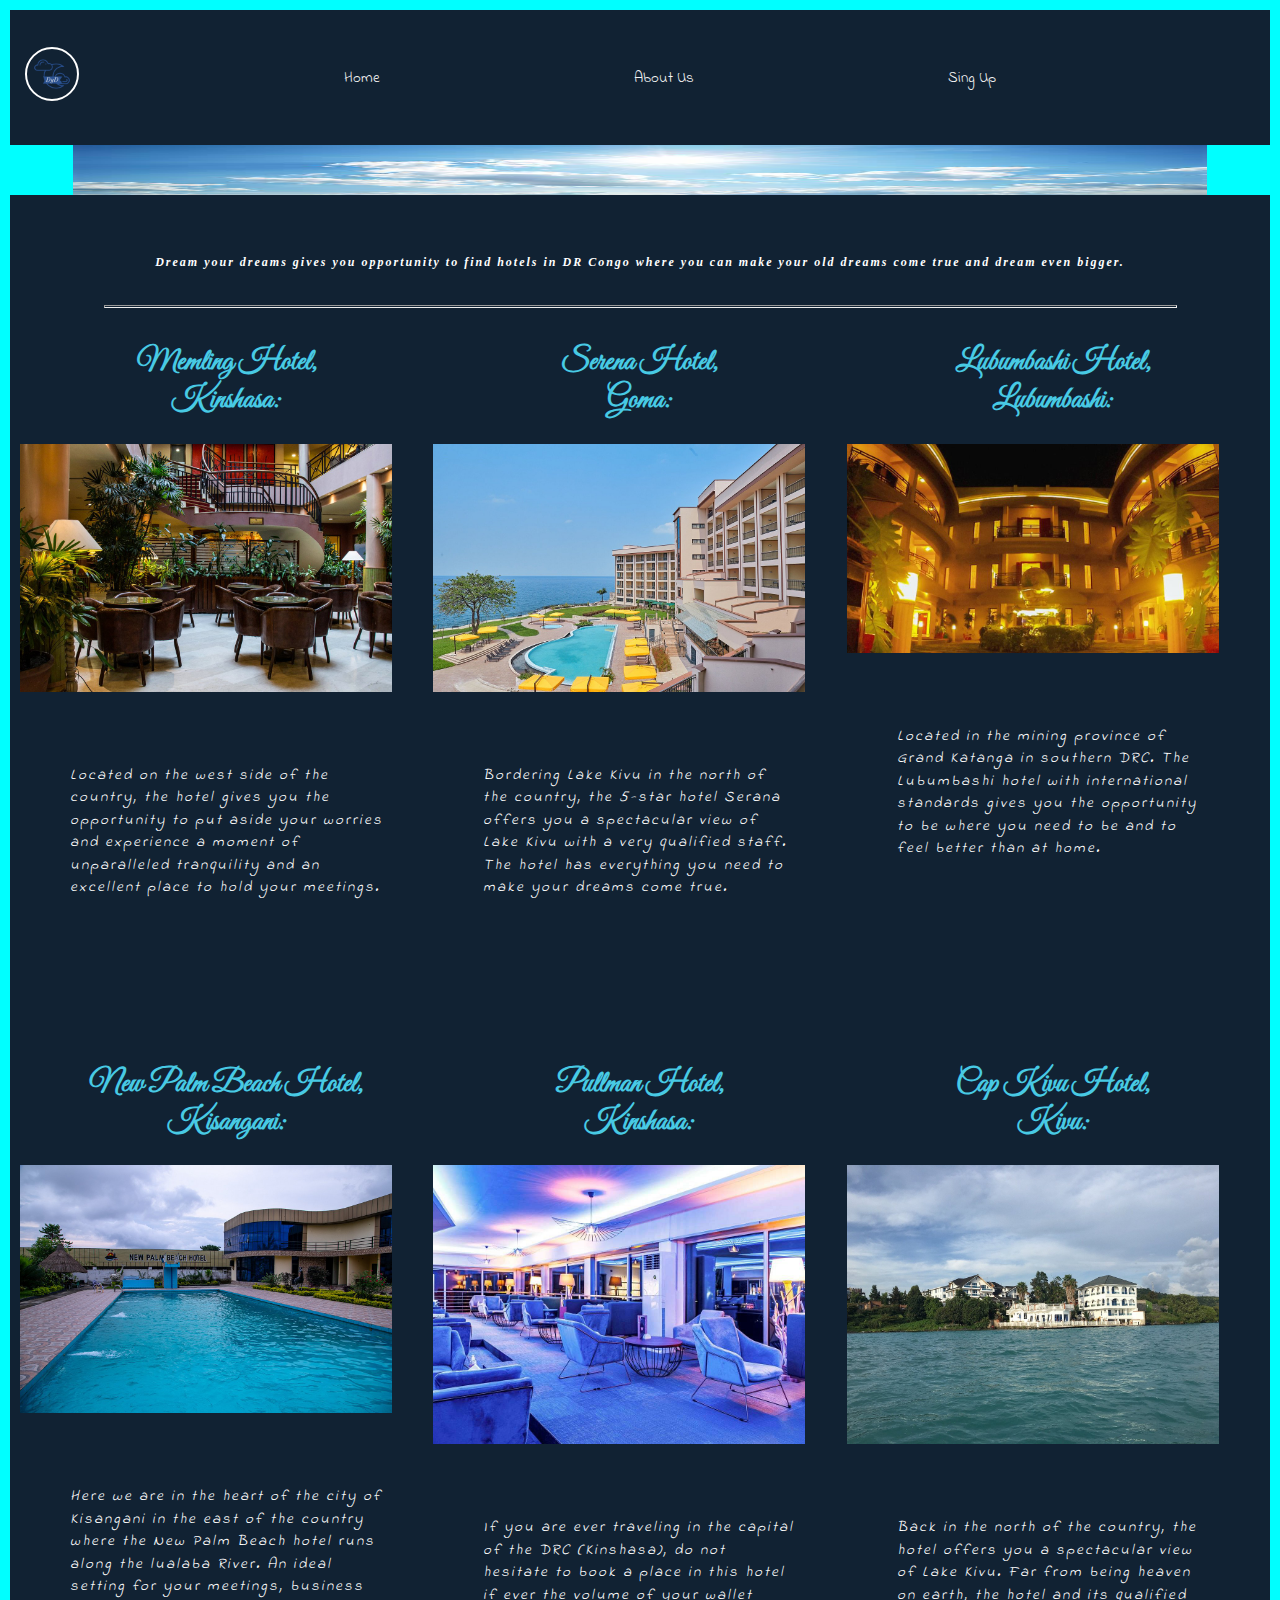
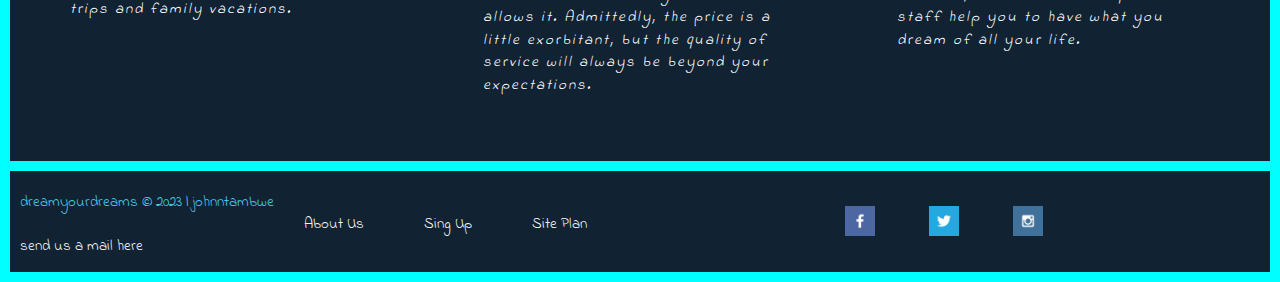
<file: dreams/index.html>
<!DOCTYPE html>
<html lang="en">
<head>
    <meta charset="UTF-8">
    <meta http-equiv="X-UA-Compatible" content="IE=edge">
    <meta name="viewport" content="width=device-width, initial-scale=1.0">
    <link rel="stylesheet" href="../dreams/styles/dyd_style.css">
    <link rel="stylesheet" href="../dreams/styles/dyd_style.css">
    <title>dreamyourdreams.com/home-page</title>
</head>
<body>
    <div class="contenair1">
        <header>
            <a id="logo_link" href="index.html">
                <img class="logo" src="../dreams/images/DyD-logos_transparent.png" alt="DyD Logo">
            </a>
            <nav>
                <a href="index.html">Home</a>
                <a href="aboutus.html">About Us</a>
                <a href="signup.html">Sing Up</a>
            </nav>
        </header>
        <div class="hero_baner">
            <img  id="hero_image" src="../dreams/images/sky.jfif" alt="hero_image">
        </div>

        <main>
            <h2 class="contenair2_p">
                Dream your dreams gives you opportunity to find hotels in 
                DR Congo where you can make your old dreams 
                come true and dream even bigger. 
            </h2>
            <hr class="line">
            <div class="contenair2">

                <div class="block1">

                    <h2 class="hotel_title">Memling Hotel, <br> Kinshasa:</h2>
                    <img src="../dreams/images/hotel-memling.jpg" alt="memeling_picture">
                    <p>
                        Located on the west side of the country, 
                        the hotel gives you the opportunity to put aside your 
                        worries and experience a moment of unparalleled 
                        tranquility and an excellent place to hold your meetings.
                    </p>

                </div>

                <div class="block2">

                    <h2 class="hotel_title">Serena Hotel, <br> Goma:</h2>
                    <img src="../dreams/images/home1.jpg" alt="serana_picture">
                    <p>
                        Bordering Lake Kivu in the north of the country, 
                        the 5-star hotel Serana offers you a spectacular view of Lake Kivu with a very qualified staff. 
                        The hotel has everything you need to make your dreams come true.
                    </p>

                </div>

                <div class="block3">

                    <h2 class="hotel_title">Lubumbashi Hotel, <br> Lubumbashi:</h2>
                    <img src="../dreams/images/lubumbashi_hotel.jpg" alt="lubumbashi_picture">
                    <p>
                        Located in the mining province of Grand Katanga in southern DRC. 
                        The Lubumbashi hotel with international standards gives you the opportunity 
                        to be where you need to be and to feel better than at home.
                    </p>

                </div>

                <div class="block4">

                    <h2 class="hotel_title">New Palm Beach Hotel, <br> Kisangani:</h2>
                    <img src="../dreams/images/new-palm-beach-hotel.jpg" alt="new_palm_beach_picture">
                    <p>
                        Here we are in the heart of the city of Kisangani 
                        in the east of the country where the New Palm Beach hotel 
                        runs along the lualaba River. An ideal setting for your meetings, 
                        business trips and family vacations.
                    </p>

                </div>

                <div class="block5">

                    <h2 class="hotel_title">Pullman Hotel, <br> Kinshasa:</h2>
                    <img src="../dreams/images/home2.jpg" alt="pullman_picture">
                    <p>
                        If you are ever traveling in the capital of the DRC (Kinshasa), 
                        do not hesitate to book a place in this hotel if ever the volume of your wallet allows it. 
                        Admittedly, the price is a little exorbitant, 
                        but the quality of service will always be beyond your expectations.

                    </p>

                </div>

                <div class="block6">

                    <h2 class="hotel_title">Cap Kivu Hotel, <br> Kivu:</h2>
                    <img src="../dreams/images/cap_kivu_hotel.jpg" alt="cap_kivu_picture">
                    <p>
                        Back in the north of the country, the hotel offers you a spectacular view of Lake Kivu. 
                        Far from being heaven on earth, 
                        the hotel and its qualified staff help you to have what you dream of all your life.
                    </p>

                </div>

            </div>

        </main>



        <footer>
             <p class="text">dreamyourdreams &copy; 2023 | johnntambwe <br> <br>
                <a href="mailto:johnntambwe02@gmail.com"> send us a mail here</a>
            </p>

            <div class="footlinks">
                <a href="../dreams/aboutus.html">About Us</a>
                <a href="../dreams/signup.html">Sing Up</a>
                <a href="../dreams/site-plan.html">Site Plan</a>
            </div>

            <div class="social">
                <a href="https://facebook.com">
                    <img src="images/facebook.png" alt="fb icon">
                </a>
                <a href="https://twitter.com">
                    <img src="images/twitter.png" alt="twitter icon">
                </a>
                <a href="https://instagram.com">
                    <img src="images/instagram.png" alt="instagram icon">
                </a>
            </div>
        </footer>
    </div>
    
</body>
</html>
</file>
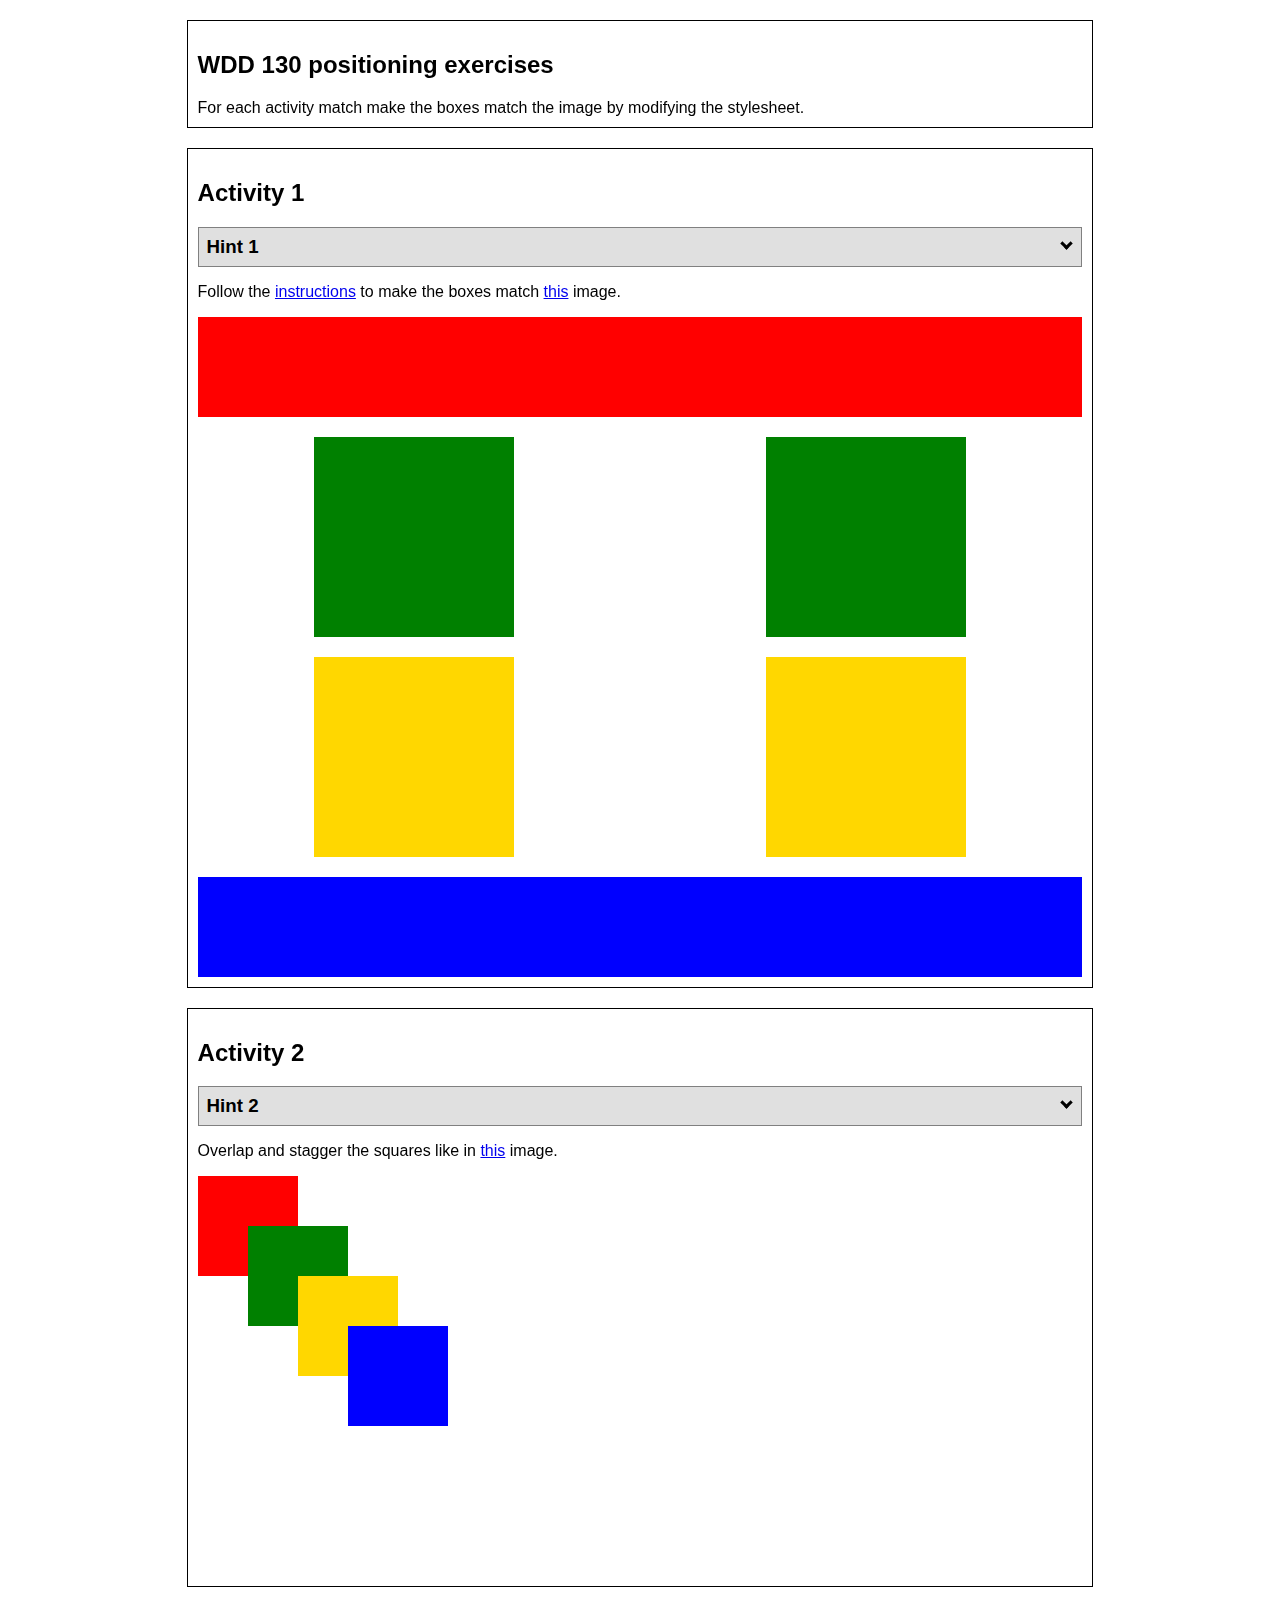
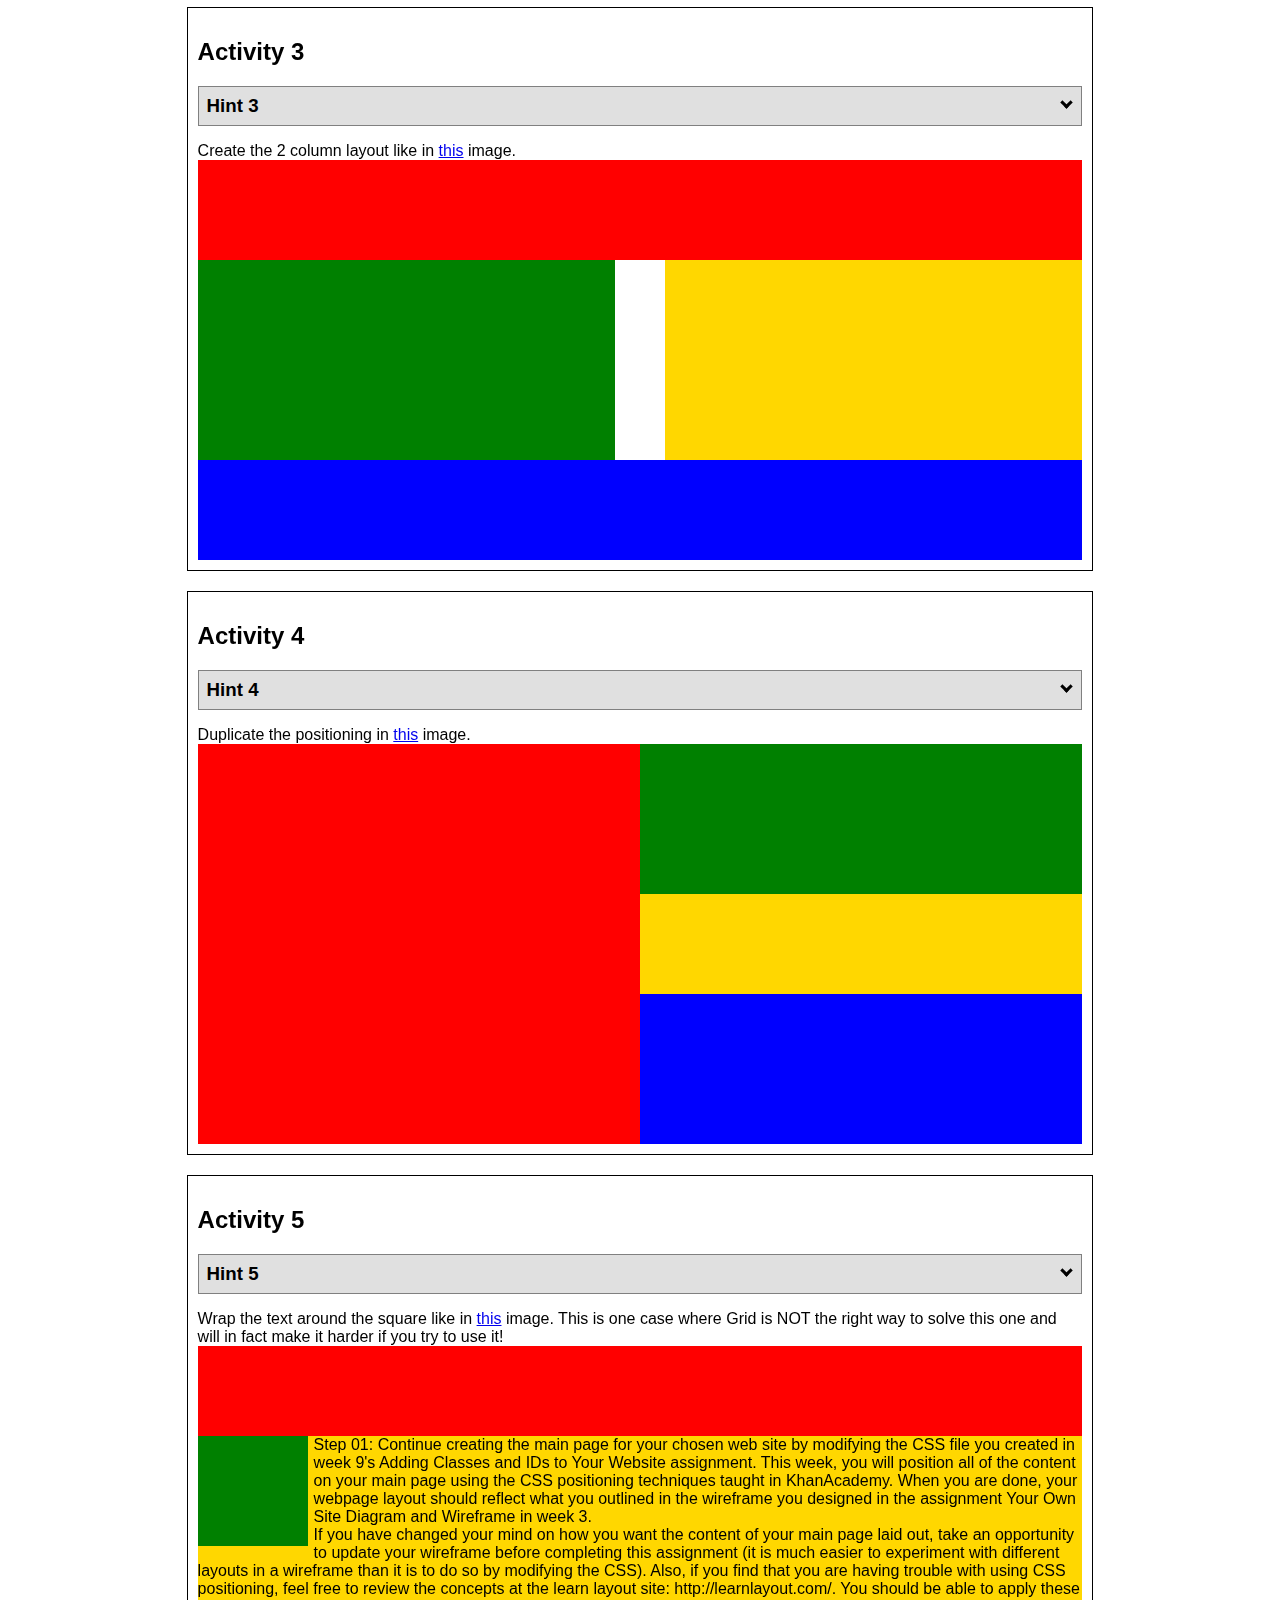
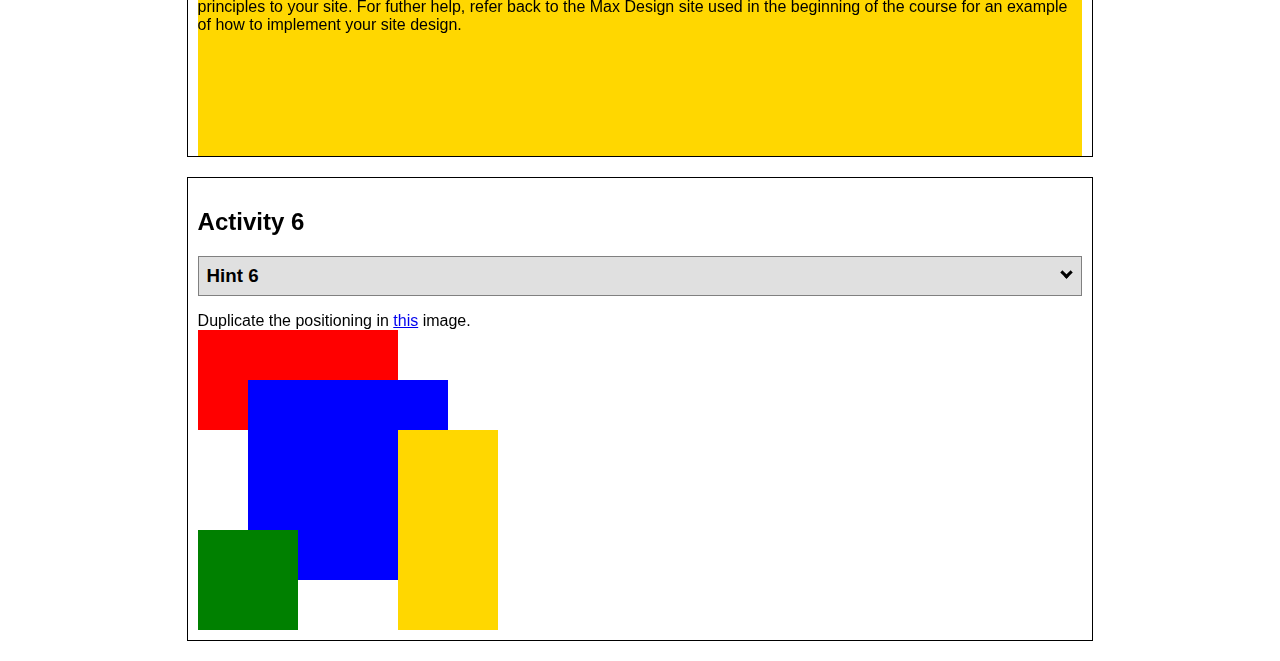
<file: positioning.html>
<!DOCTYPE html>
<html lang="en">
  <head>
    <!-- HTML - Name: positioning.html -->
    <title>Positioning Activity</title>
    <link rel="stylesheet" type="text/css" href="positionstyles.css" />
  </head>
  <body>
    <div class="activity">
      <h2>WDD 130 positioning exercises</h2>
      For each activity match make the boxes match the image by modifying the stylesheet.</div>
    <div class="activity">
      <h2>Activity 1</h2>
      <section class="hint"><input type="checkbox" ><i></i> <h3>Hint 1</h3><div><p>Check out the <a href="https://byui-wdd.github.io/wdd130/activities/w06-css-positioning.html" target="_blank">activity instructions</a> in Ilearn!</p></div></section>
      <p>Follow the <a href="https://byui-wdd.github.io/wdd130/activities/w06-css-positioning.html" target="_blank">instructions</a> to make the boxes match  <a href="https://byui-wdd.github.io/wdd130/images/example1.png" target="_blank">this</a> image.</p>
      <div class="content1" >
        <div class="red1" ></div>
        <div class="green1" ></div>
        <div class="green1" ></div>
        <div class="yellow1"></div>
        <div class="yellow1"></div>
        <div class="blue1"></div>
      </div>
    </div>
    <div class="activity">
      <h2>Activity 2</h2>
      <section class="hint"><input type="checkbox" > <h3>Hint 2</h3><i></i><div>
      <ul>
      <li>grid-template-columns: 50px 50px 50px 50px 50px </li></ul></div></section>
      <p>Overlap and stagger the squares like in <a href="https://byui-wdd.github.io/wdd130/images/example2.png" target="_blank">this</a> image.</p>
      <div class="content2" >
        <div class="red2" ></div>
        <div class="green2" ></div>
        <div class="yellow2"></div>
        <div class="blue2"></div>
      </div>
    </div>
    <div class="activity">
      <h2>Activity 3</h2>
      <section class="hint"><input type="checkbox" > <h3>Hint 3</h3><i></i><div><p>This one is going to be best solved with CSS Grid. Remember to make the boxes the right width first...then start moving them around. </p><h4>Properties used:</h4><ul><li>display:grid;</li><li>grid-template-columns:</li><li>grid-column-gap:</li>
        <li>grid-column:</li>  </ul></div></section>
      Create the 2 column layout like in <a href="https://byui-wdd.github.io/wdd130/images/example3.png" target="_blank">this</a>  image.
      <div class="content3" >
        <div class="red3" ></div>
        <div class="green3" ></div>
        <div class="yellow3"></div>
        <div class="blue3"></div>
      </div>
    </div>
    <div class="activity">
      <h2>Activity 4</h2>
      <section class="hint"><input type="checkbox" > <h3>Hint 4</h3><i></i><div><p>For the others we have been primarily concerned with width. For this one you will need to adjust height as well. </p><h4>Properties used:</h4><ul><li>display:grid;</li><li>grid-template-columns:</li><li>grid-row:</li></ul></div></section>
      Duplicate the positioning in <a href="https://byui-wdd.github.io/wdd130/images/example4.png" target="_blank">this</a> image. 
      <div class="content4" >
        <div class="red4" ></div>
        <div class="green4" ></div>
        <div class="yellow4"></div>
        <div class="blue4"></div>
      </div>
    </div>

    <div class="activity">
      <h2>Activity 5</h2>
      <section class="hint"><input type="checkbox" > <h3>Hint 5</h3><i></i><div><p>Grid is <strong>not</strong> the right way to do this.  In fact there is only one way to really do that...and that is with float. Remember that we float the thing we want the text to wrap around.  Also remember to start by making all the shapes the right size and shape.</p><h4>Properties used:</h4><ul><li>float: left;</li></ul></div></section>
      Wrap the text around the square like in <a href="https://byui-wdd.github.io/wdd130/images/example5.png" target="_blank">this</a> image. This is one case where Grid is NOT the right way to solve this one and will in fact make it harder if you try to use it!
      <div class="content5" >
        <div class="red5" ></div>
        <div class="green5" ></div>
        <div class="yellow5">Step 01: Continue creating the main page for your chosen web site by modifying the CSS file you created in week 9's Adding Classes and IDs to Your Website assignment. This week, you will position all of the content on your main page using the CSS positioning techniques taught in KhanAcademy. When you are done, your webpage layout should reflect what you outlined in the wireframe you designed in the assignment Your Own Site Diagram and Wireframe in week 3. <br />
          If you have changed your mind on how you want the content of your main page laid out, take an opportunity to update your wireframe before completing this assignment (it is much easier to experiment with different layouts in a wireframe than it is to do so by modifying the CSS). Also, if you find that you are having trouble with using CSS positioning, feel free to review the concepts at the learn layout site: http://learnlayout.com/. You should be able to apply these principles to your site. For futher help, refer back to the Max Design site used in the beginning of the course for an example of how to implement your site design.</div>
        <div class="blue5"></div>
      </div>
    </div>
    <div class="activity">
      <h2>Activity 6</h2>
      <section class="hint"><input type="checkbox" > <h3>Hint 6</h3><i></i><div><p>This one is all about visualizing the grid behind the layout. If you are having a hard time doing that first: all the sizes are even multiples of 100, and second here is another example with the lines drawn: <a href="https://byui-wdd.github.io/wdd130/images/example6-hint.png" target="_blank">example 6 with lines</a>. For this one you will find it easiest if you use px for the column width. You can also use <kbd>z-index</kbd> to control the element layering.    </p><h4>Properties used:</h4><ul><li>display:grid;</li><li>grid-template-columns:</li><li>grid-column:</li><li>grid-row:</li><li><a href="https://www.w3schools.com/cssref/pr_pos_z-index.asp" target="_blank">z-index:</a></li></ul></div></section>
      Duplicate the positioning in <a href="https://byui-wdd.github.io/wdd130/images/example6.png" target="_blank">this</a> image.
      <div class="content6" >
        <div class="red6" ></div>
        <div class="green6" ></div>
        <div class="yellow6"></div>
        <div class="blue6"></div>
      </div>
    </div>
  </body>
</html>
</file>
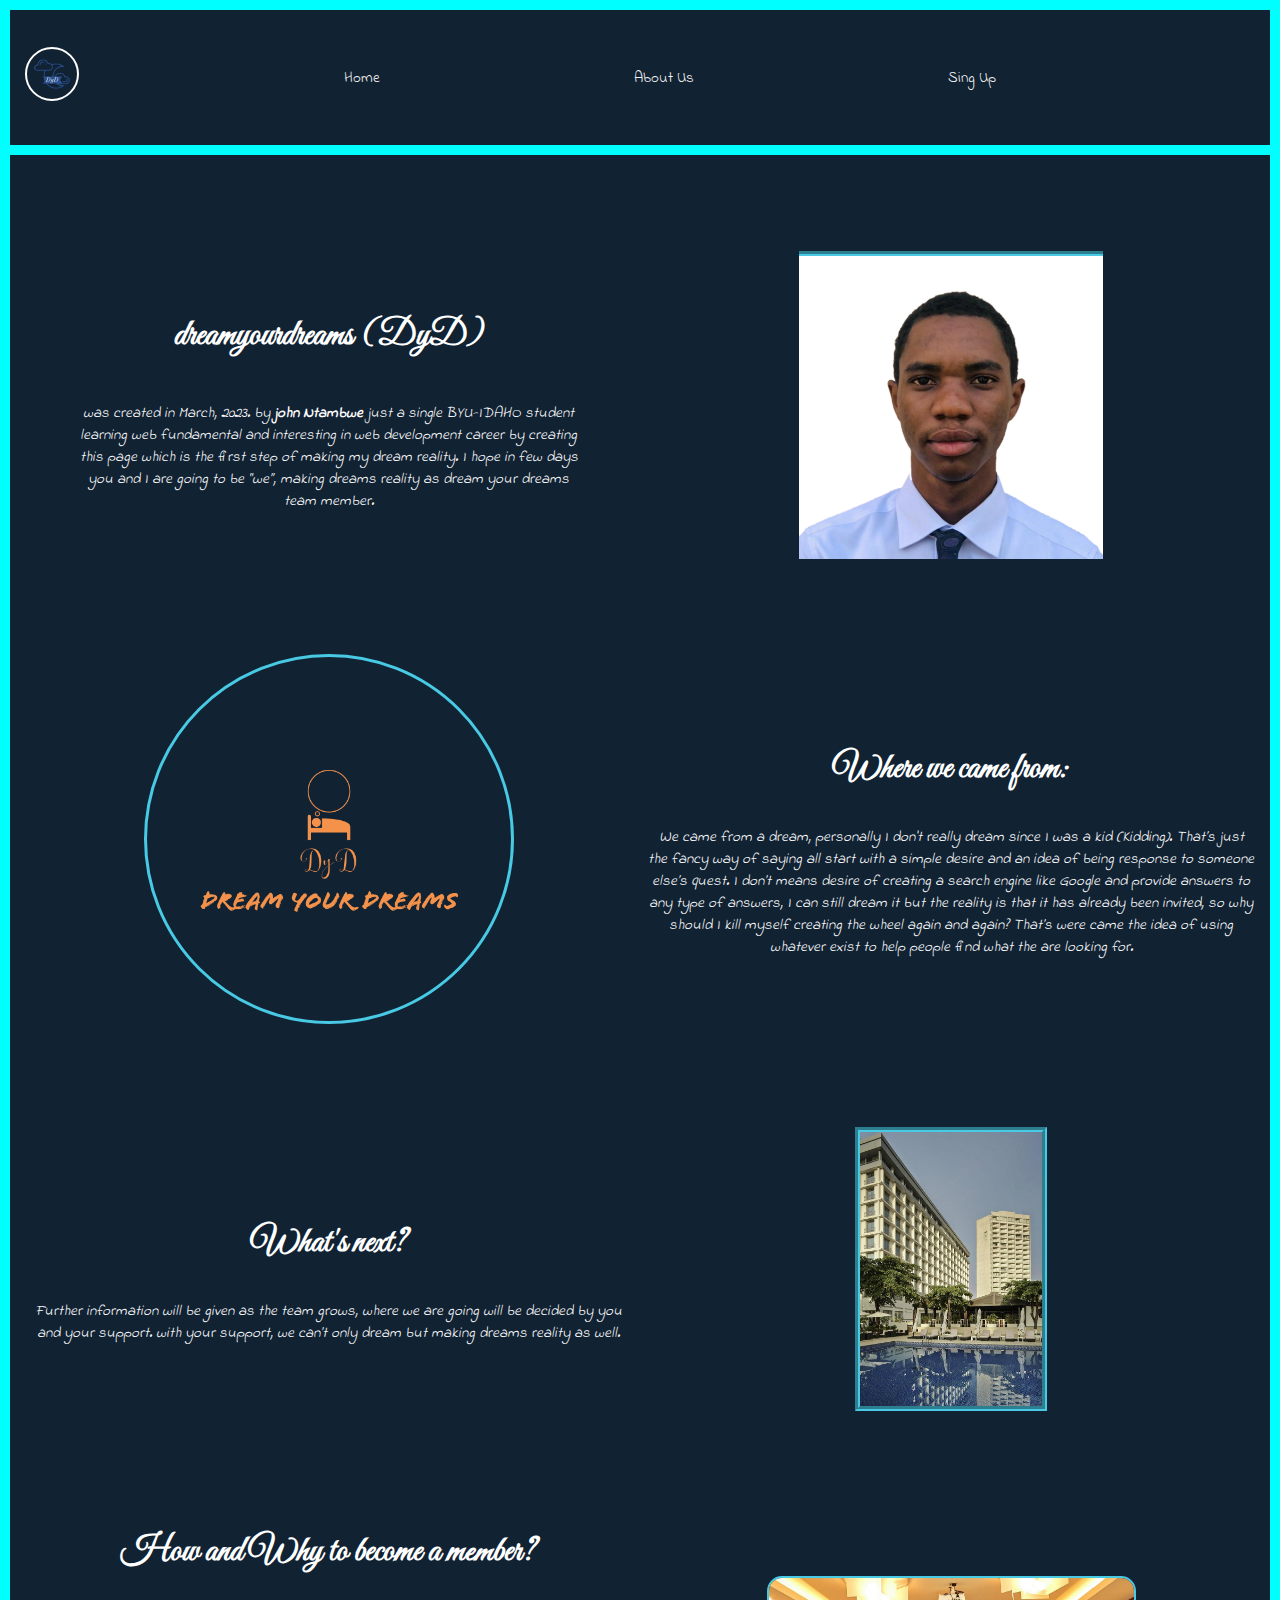
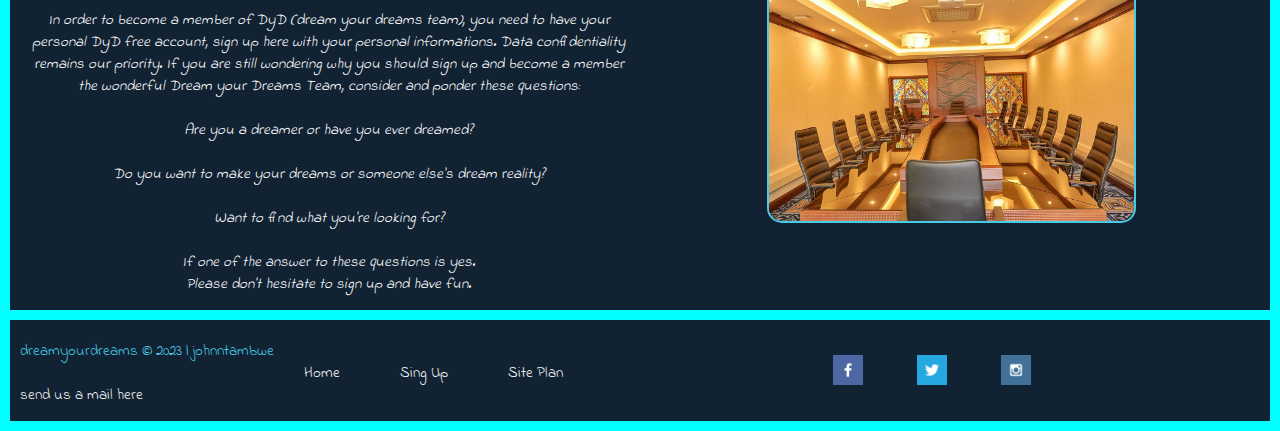
<file: dreams/aboutus.html>
<!DOCTYPE html>
<html lang="en">
<head>
    <meta charset="UTF-8">
    <meta http-equiv="X-UA-Compatible" content="IE=edge">
    <meta name="viewport" content="width=device-width, initial-scale=1.0">
    <link rel="stylesheet" href="../dreams/styles/dyd_style.css">
    <!-- <link rel="stylesheet" href="../dreams/styles/dyd_style.css"> -->
    <title>dreamyourdreams.com/home-page</title>
</head>
<body>
    <div class="contenair1">
        <header>
            <a id="logo_link" href="index.html">
                <img class="logo" src="../dreams/images/DyD-logos_transparent.png" alt="DyD Logo">
            </a>
            <nav>
                <a href="../dreams/index.html">Home</a>
                <a href="../dreams/aboutus.html">About Us</a>
                <a href="../dreams/signup.html">Sing Up</a>
            
            </nav>
        </header>

        <main class="about_m">
            <div class="contenair4">
                <p class="about_p">
                    <strong class="h3"> dreamyourdreams (DyD) <br> <br></strong>
                    was created in March, 2023. by <strong>john Ntambwe</strong> 
                    just a single BYU-IDAHO student learning web fundamental and interesting in 
                    web development career by creating this page which is the first step of making my dream reality. 
                    I hope in few days you and I are going to be “we”, making dreams reality as dream your dreams team member.
                </p>

                <div class="contenair3">

                    <img src="../dreams/images/john_ntambwe_pict.jpg" alt="my_picture" class="ceo">
                    <div class="overlay">
                        <div class="text2">John Ntambwe Dyd fondation's CEO</div>

                    </div>


                </div>

               

                    <div class="b1a"><h3>Where we came from:</h3>
                        <p>
                            We came from a dream, personally I don't really dream since I was a kid (Kidding). 
                            That’s just the fancy way of saying all start with a simple desire and an idea of being response to someone else’s quest. 
                            I don’t means desire of creating a search engine like Google and provide answers to any type of answers, 
                            I can still dream it but the reality is that it has already been invited, 
                            so why should I kill myself creating the wheel again and again? 
                            That’s were came the idea of using whatever exist to help people find what the are looking for.
                        </p>
                    </div>

                    <div class="b1b">
                        <img src="../dreams/images/DyD-logos_transparent_abus.png" alt="dyd_logo">
                    </div>


                    <div class="b2a">
                        <h3>How and Why to become a member?</h3>
                        <p>
                            In order to become a member of DyD (dream your dreams team), 
                            you need to have your personal DyD free account, sign up here with your personal informations. 
                            Data confidentiality remains our priority. 
                            If you are still wondering why you should sign up and become a member the wonderful Dream your Dreams Team, 
                            consider and ponder these questions: <br> <br>
                            
                             Are you a dreamer or have you ever dreamed? <br><br>
                             Do you want to make your dreams or someone else's dream reality? <br> <br>
                             Want to find what you're looking for? <br> <br>
                           

                            If one of the answer to these questions is yes. <br>
                            Please don't hesitate to sign up and have fun.
                        </p>
                    </div>
                    <div class="b2b">
                        <img src="../dreams/images/page1.1.jpg" alt="office_picture">
                    </div>

                    <div class="b3a">
                        <h3>What's next?</h3>
                        <p>
                            Further information will be given as the team grows, 
                            where we are going will be decided by you and your support. 
                            with your support, we can’t only dream but making dreams reality as well.
                        </p>
                    </div>
                    <div class="b3b">
                        <img src="../dreams/images/pullman_abus.jpg" alt="next_step_picture">
                    </div>

                </div>
             
        </main>



        <footer>
            <p class="text">dreamyourdreams &copy; 2023 | johnntambwe <br> <br>
                <a href="mailto:johnntambwe02@gmail.com"> send us a mail here</a>

            </p>

            <div class="footlinks">
                <a href="../dreams/index.html">Home</a>
                <a href="../dreams/signup.html">Sing Up</a>
                <a href="../dreams/site-plan.html">Site Plan</a>
            </div>

            <div class="social">
                <a href="https://facebook.com">
                    <img src="images/facebook.png" alt="fb icon">
                </a>
                <a href="https://twitter.com">
                    <img src="images/twitter.png" alt="twitter icon">
                </a>
                <a href="https://instagram.com">
                    <img src="images/instagram.png" alt="instagram icon">
                </a>
            </div>
        </footer>
    </div>
</body>
</html>
</file>
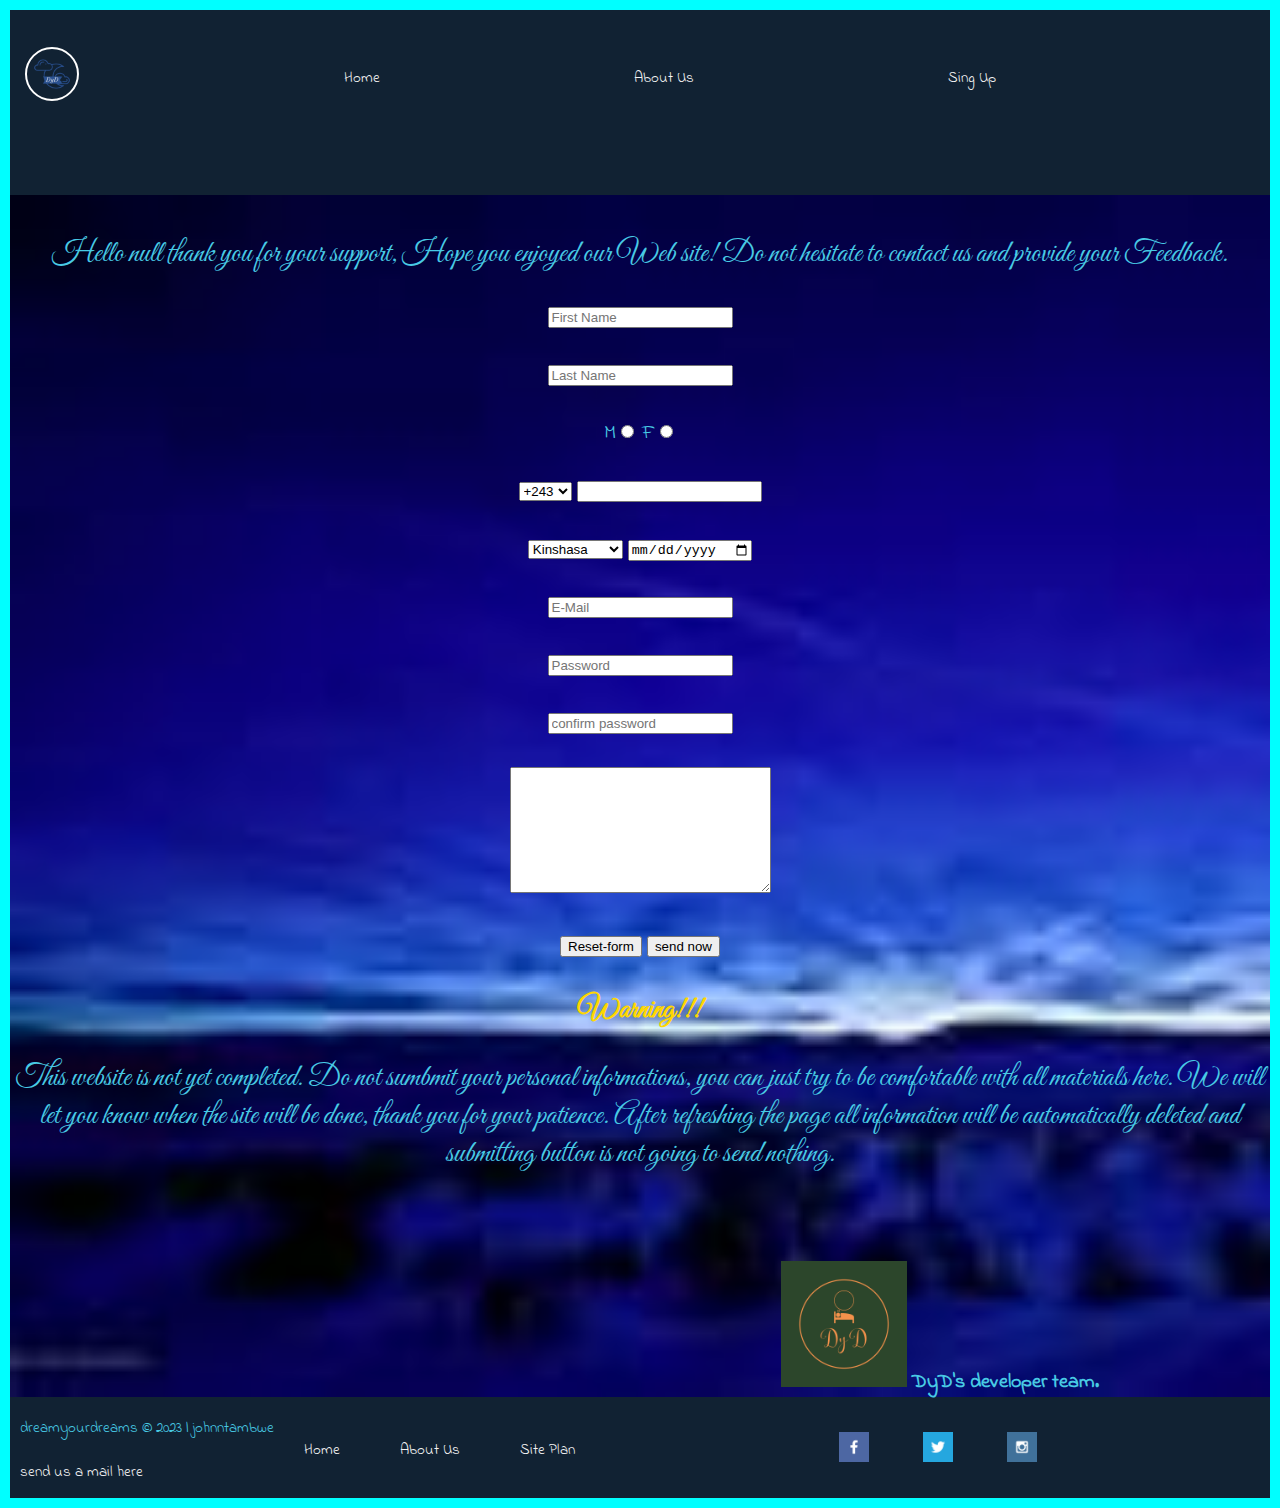
<file: dreams/signup.html>
<!DOCTYPE html>
<html lang="en">
<head>
    <meta charset="UTF-8">
    <meta http-equiv="X-UA-Compatible" content="IE=edge">
    <meta name="viewport" content="width=device-width, initial-scale=1.0">
    <link rel="stylesheet" href="../dreams/styles/dyd_style.css">
    <title>dreamyourdreams.com/home-page</title>
</head>
<body>
    <div class="contenair1">
        <header>
            <a id="logo_link" href="index.html">
                <img class="logo" src="../dreams/images/DyD-logos_transparent.png" alt="DyD Logo">
            </a>
            <nav>
                <a href="../dreams/index.html">Home</a>
                <a href="../dreams/aboutus.html">About Us</a>
                <a href="../dreams/signup.html">Sing Up</a>
            
            
            </nav>
        </header>


        <main class="signup_m">
            <div class="contenair_s">
                <p id="p1">
                    Thank you for your support,
                    Hope you enjoyed our Web site!
                    Do not hesitate to contact us and provide your Feedback.
                
                </p>


                <form action="/dreams/signup.html" method="post">

                    <label for="first_name"></label>
                    <input type="text" id="first_name" name="first_name" placeholder="First Name"> <br><br>

                    <label for="last_name"></label>
                    <input type="text" name="last_name" id="last_name" placeholder="Last Name">  <br><br>

                    <label for="male"> 
                       M<input type="radio" id="male" name="sex">
                    </label> 

                    <label for="femele"> 
                        F<input type="radio" id="femele" name="sex">
                     </label> <br> <br>

                    <select name="tel_code" id="tel_code"> 
                        <option value="1">+243</option>
                        <option value="2">+242</option>
                        <option value="3">+1</option>
                        <option value="4">+326</option>
                        <option value="5">+226</option>
                        <option value="6">+246</option>
                    </select>

                    <label for="tel"></label>
                    <input type="tel" name="number" id="tel" maxlength="10"> <br><br>

                    <!-- <label for="states">States</label> -->
                    <select name="states" id="states"> 
                        <option value="1">Kinshasa</option>
                        <option value="2">Lubumbashi</option>
                        <option value="3">Goma</option>
                        <option value="4">Kisangani</option>
                        <option value="5">Kivu</option>
                        <option value="6">Bandundu</option>
                    </select>

                    <!-- <label for="birth">Birth date</label> -->
                    <input type="date" name="birth" id="birth"> <br><br>

                    <label for="mail"></label>
                    <input type="email" name="mail" id="mail" placeholder="E-Mail"> <br><br>

                    <label for="password"></label>
                    <input type="password" name="password" id="password" placeholder="Password"> <br> <br>
                    
                    <label for="conf_pwd"></label>
                    <input type="password" name="password" id="conf_pwd" placeholder="confirm password"> <br> <br>

                    <label for="msg"></label>
                    <textarea name="message" id="msg" cols="30" rows="8"></textarea> <br> <br>

                    <label for="reset"></label>
                    <input type="reset" name="reset" id="reset" value="Reset-form">

                    <label for="submit"></label>
                    <input type="submit" value="send now" name="submit" id="submit">
                    
                </form>

                    <h3 id="pa">Warning!!!</h3>
                    <p class="p2">This website is not yet completed. Do not sumbmit your personal informations, 
                    you can just try to be comfortable with all materials here. 
                    We will let you know when the site will be done, thank you for your patience.
                    After refreshing the page all information will be automatically 
                    deleted and submitting button is not going to send nothing.</p>  <br> <br>

                    <img src="../dreams/images/DyD-logos.jpeg" alt="dyd_logo3_picture">
                    <strong>DyD's developer team.</strong>

            </div>
            
        </main>



        <footer>
            <p class="text">dreamyourdreams &copy; 2023 | johnntambwe <br> <br>
                <a href="mailto:johnntambwe02@gmail.com"> send us a mail here</a>

            </p>

            <div class="footlinks">
                <a href="../dreams/index.html">Home</a>
                <a href="../dreams/aboutus.html">About Us</a>
                <a href="../dreams/site-plan.html">Site Plan</a>
            </div>

            <div class="social">
                <a href="https://facebook.com">
                    <img src="images/facebook.png" alt="fb icon">
                </a>
                <a href="https://twitter.com">
                    <img src="images/twitter.png" alt="twitter icon">
                </a>
                <a href="https://instagram.com">
                    <img src="images/instagram.png" alt="instagram icon">
                </a>
            </div>
        </footer>
    </div>

<script>

        var user  = prompt("What is your name? ");
        var msg = document.getElementById("p1");
        msg.textContent = "Hello " +  user +" thank you for your support, " + "  Hope you enjoyed our Web site! Do not hesitate to contact us and provide your Feedback."
        msg.style.color = "#48CAE4";
        var s = document.getElementById("submit")
        s.addEventListener("click", function(e){
            document.write("Sorry we didn't send anything because the site is not yet done.\
            Try again later. <br><br> Sincerly yours, <br> Dyd's development department <br> John Ntambwe CEO.")
        });
                   
                    
        // var sen = document.getElementsByClassName("");
        
        

</script>


</body>
</html>
</file>
<file: dreams/styles/dyd_style.css>
@import url('https://fonts.googleapis.com/css2?family=Eczar&family=Great+Vibes&family=Indie+Flower&family=Kaushan+Script&display=swap');

body{
    font-family:'Indie Flower', sans-serif;
    font-size: 15px;
    background-color:  cyan;
    margin: 10px;
}

/* Header  -  navigation bar  - links and logo */

header{
        width: 100%;
        height: 15vh;
        background-color: #123;
        display: flex;
        align-items: center;
              
    }
    
nav a{
        text-decoration: none;
        margin-left: 250px;
    }
.logo{
        border: 2px white solid;
        border-radius: 35px;
        width: 50px;
        margin: 15px;
    }
.logo:hover{
        transform: scale(1.2);
    }

nav a, .footlinks a, .text a, .social a{
        color:  whitesmoke;
        text-decoration: none;
        transition: 1s;
    }
    
nav a:hover, .footlinks a:hover, .text a:hover {
    
        letter-spacing: 0.1em;
        color: #48cae4;
    }

/* main and all six blocks of images */

main{
    padding-top: 50px;
    background-color: #123;
    width: 100%;
    height: auto;
}

main .contenair2 img{
    width: 90%;
    border-radius: 0px;
}

.contenair2_p{
    text-align: center;
}

.contenair2{
    margin: 10px;
    display: grid;
    grid-template: 1fr 1fr / 1fr 1fr 1fr;
    grid-template-areas: 
        "m s l"
        "n p k"
    ;
    justify-content: center;
   
}

.contenair2 h2{
   
    color: #48cae4;
    font-family:'Great Vibes', "Times New Roman", serif;
    font-weight: bold;
    font-size: 30px;
    text-align: center;
}

.contenair2_p{
    padding-bottom: 25px;
    font-family: Ezcar;
    font-size: 12px;
    letter-spacing: 2px;
    font-style: italic;
    text-align: center;
    color: white;
}

.line{
    padding-top: 1px;
    width: 85%;
}

.contenair2 p{
    color: white;
    padding: 50px;
    line-height: 1.5em;
    letter-spacing: 2px;
    text-align: start;
    /* font-size: 1.2em; */
    font-style: italic;
    font-family:'Indie Flower', "Great Vibes", serif;
}


.contenair2 img:hover{
    width: 85%;
    
    border-bottom: 2px #48cae4 solid;
    border-right: 2px #48cae4 solid ;
    border-radius: 0px;
    
}

.block1{
    grid-area: m;
}

.block2{
    grid-area: s;
}


.block3{
    grid-area: l;
}

.block4{
    grid-area: n;
}

.block5{
    grid-area: p;
}

.block6{
    grid-area: k;
}


/* Footer - social media links and icons - copyright text */


footer{
    background-color: #123;
    padding-top: 5px;
    width: 100%;
    height: auto;
    display: flex;
    align-items: center;
    justify-content: space-between;

}
.text{
    margin-left: 10px;
    color: #48cae4; 
}
.footlinks{
    display: flex;
    align-content: center;
    align-items: center;
    justify-content: space-between;
}

.footlinks a {
    margin: 30px;
}

.social{
    margin: 0 auto;
}

.social a{
    margin: 25px;
    width: 25%;
}

.social img{
    width: 2em;
}
.social img:hover{
    transform: scale(1.2);
}

/* Second page: */

.contenair3{
    margin-left: auto;
    margin-right: auto;
    position: relative;
    width: 100%;
}

.contenair3:hover .overlay {
    bottom: 0;
    height: 100%;
}
  
.contenair3{
    text-align: center;
    grid-area: f1;
}
.ceo{
    display: block;
    margin: 0 auto;
    padding-bottom: 15px;
    border-top: 5px #48cae4 groove;
}
.overlay{
    margin: 0 auto;
    position: absolute;
    bottom: 100%;
    left: 0;
    right: 0;
    background-color: #123;
    overflow: hidden;
    width: 100%;
    height: 0%;
    opacity: 0.6;
    transition: .5s;
}


.text2 {
    white-space: nowrap; 
    color: goldenrod;
    font-size: 15px;
    position: absolute;
    overflow: hidden;
    top: 75%;
    left: 50%; 
    transform: translate(-50%, -50%);
    -ms-transform: translate(-50%, -50%);
}

.contenair4 img {
    width: 60%;
    height: 20%;
}

.contenair4 .b3b img {
    width: 30%;
}

.contenair4 .ceo{
    width: 50%;
    height: 50%;
}

/* Eczar,  */
.about_m{
    font-size: 15px;
    font-family:'Indie Flower', sans-serif;
    font-style: italic;
    color: white;
    margin-top: 10px;
    margin-bottom: 10px;
    text-align: center;
   
}
.contenair4 h3, .h3{
    font-style: normal;
    font-size: 35px;
    font-family: 'Great Vibes', serif;
}

.about_p{
    padding: 50px;
    color: white;
    align-items: center;
    grid-area: f;
}

.contenair4{
    margin-left: 15px;
    margin-right: 15px;
    display: grid;
    grid-template-columns: 1fr 1fr;
    grid-template-rows: 1fr 1fr 1fr 1fr;
    gap: 15px;
    grid-template-areas: 
        "f  f1"
        "a1  a"
        "c  c1"
        "b  b1"
    ;
    align-items: center;
}

.b1a{
    grid-area: a;
    text-align: center;
    align-self: center;
}

.b1b{
    grid-area: a1;
    text-align: center;
    align-self: center;
}
.contenair4 .b1b img{
    border: 3px #48cae4 solid;
    border-radius: 500px;
}

.b2a{
    grid-area: b;
    
}

.b2b{
    grid-area: b1;
}

.b2b img{

    border: 2px #48cae4 solid;
    border-radius: 15px;
}

.b3a{
    grid-area: c;
    text-align: center;
    align-self: center;
    
}

.b3b{
    grid-area: c1;
}

.b3b img{
    border: 5px #48cae4 groove;
}

.hero_baner{
    
    width: 100%;
    height: 10%;
    margin: 0 auto;
    /* margin-left: 10px;
    margin-right: 20px; */
}

.hero_baner img{
    display: block;
    margin: 0 auto;
    width: 90%;
    height: 50px;
   
}

/* Third page */

.contenair_s{
    padding-top: 10px;
    font-size: 20px;
    background-image: url("../../dreams/images/back8.jpg");
    background-repeat: no-repeat;
    text-align: center;
    color: #48CAE4;
    background-size: cover;
}

.contenair_s img{
    width: 10%;
    margin-left: 600px;
}
.contenair_s #p1{
    color: #13efca;
    font-size: 30px;
    font-family: 'Great Vibes', sans-serif;
}
.contenair_s .p2{
    color: #48CAE4;
    font-size: 30px;
    font-family: 'Great Vibes', sans-serif;
}
.contenair_s h3{
    color: gold;
    font-size: 30px;
    font-family: 'Great Vibes', sans-serif;
}
.contenair_s strong{
    color:  #48CAE4;
}





@media screen and (max-width: 950px) {
    body{
        margin: 5px;
        background-color: cyan;
    }
    header{
        width: 100%;
        height: 15vh;
        background-color: #123;
        display: flex;
        justify-content: space-around;
        align-items: center;
        /* padding: 10px; */
    }
    nav a{
        text-decoration: none;
        margin: 10px;
        
    }
    .logo{
        padding: 0px;
        margin: 0px;
        width: 4em;
        border: 2px #48cae4 solid;
        border-radius: 35px;
    }

    .hero_baner{
        padding-bottom: 5px;
    }
    .hero_baner img{
        display: none;
    }

    main{
        background-color:#123;
        width: 100%;
        height: auto;
        display: block;
        text-align: center;

    }

    .contenair2{
        display: block;
    }

    footer{
        background-color: #123;
        padding-top: 5px;
        padding-bottom: 15px;
        width: 100%;
        height: auto;
        display: block;
        text-align: center;

    }
  
    .social img{
        width: 2em;
        height: 2em;
        margin-top: 10px;
    }
    .social a{
        text-decoration: none;
        margin: 15px;
    }
    .footlinks{
        display: block;
    }
    .footlinks a{
        display: block;
        text-decoration: none;
        margin: 10px;
    }

    /* second page */

    .contenair4{
        display: block;
    }
    .overlay{
        width: 50%;
    }
    /* third page */
    .contenair_s img{
        margin-left: 100px;
    }
}
</file>
<file: positionstyles.css>
/* CSS - Name: "positionstyles.css" */
/* Activity 1 styles */
.content1 {
  /* This is the parent of the activity 1 boxes. */
  display: grid;
  grid-template-columns: 1fr 1fr;
  justify-items: center;
  grid-gap: 20px;

}
.red1 { 
  width: 100%; 
  height: 100px; 
  background-color: red;
  grid-column: 1/-1

} 
.green1 {
  width: 200px; 
  height: 200px; 
  background-color: green; 

} 
.yellow1 {
  width: 200px; 
  height: 200px; 
  background-color: gold;  
} 

.blue1 {
  width: 100%; 
  height: 100px; 
  background-color: blue; 
  grid-column: 1/-1;
} 
/* Activity 2 styles */ 
.content2 {
  /* This is the parent of the activity 2 boxes. */
  justify-content: start;
}
.red2 {
  width: 100px; 
  height: 100px; 
  background-color: red;
} 
.green2 { 
  width: 100px; 
  height: 100px; 
  background-color: green;
  position: relative;
  bottom: 50px;
  left: 50px; 
} 
.yellow2 {
  width: 100px; 
  height: 100px; 
  background-color: gold; 
  position: relative;
  bottom: 100px;
  left: 100px; 
} 
.blue2 {
  width: 100px; 
  height: 100px; 
  background-color: blue;
  position: relative; 
  bottom: 150px;
  left: 150px; 
} 
/* Activity 3 styles */ 
.content3 {
  /* This is the parent of the activity 3 boxes. */
  display: grid;
  grid-template-columns: 1fr 1fr;
  grid-column-gap: 50px;

}
.red3 {
  width: 100%; 
  height: 100px; 
  background-color: red;
  grid-column: 1/-1; 
} 
.green3 {
  width: auto; 
  height: 200px; 
  background-color: green;
} 
.yellow3 {
  width: auto; 
  height: 200px; 
  background-color: gold; 
} 
.blue3 {
  width: 100%;
  height: 100px; 
  background-color: blue; 
  grid-column: 1/-1;
} 
/* Activity 4 styles */ 
.content4 {
  /* This is the parent of the activity 4 boxes. */
  display: grid;
  grid-template-columns: 1fr 1fr;
  height: 400px;
}
.red4 {
  width: 100%; 
  height: 400px; 
  background-color: red; 
  grid-column: 1/2;
  grid-row: 1/5;
} 
.green4 {
  width: 100%; 
  height: 150px; 
  background-color: green; 
} 
.yellow4 {
  width: 100%; 
  height: 100px; 
  background-color: gold;
} 
.blue4 {
  width: 100%; 
  height: 150px; 
  background-color: blue; 
} 
/* Activity 5 styles */ 
.content5 {
  /* This is the parent of the activity 5 boxes. */
  height: 400px;
}
.red5 { 
  width: 100%; 
  height: 10vh; 
  background-color: red; 
} 
.green5 { 
  width: 110px; 
  height: 110px; 
  background-color: green;
  float: left;
  margin-right: 6px; 

} 
.yellow5 {
  width: 100%; 
  height: 60vh; 
  background-color: gold; 

} 
.blue5 {
  width: 100%; 
  height: 10vh; 
  background-color: blue; 
} 
/* Activity 6 styles */ 
.content6 {
  /* This is the parent of the activity 6 boxes. */
  display: grid;
  grid-template-columns: repeat(6, 50px);
  grid-template-rows: repeat(6, 50px);

}
.red6 {
  /* width: 50%; 
  height: 100px;  */
  background-color: red;
  grid-column: 1/5;
  grid-row: 1/3;
  z-index: -1;
} 
.green6 {
  /* width: 25%; 
  height: 150px;  */
  background-color: green;
  grid-column: 1/3;
  grid-row: 5/7;
  z-index: 1; 
} 
.yellow6 {
  width: 100%; 
  height: 200px; 
  background-color: gold;
  grid-column: 5/-1;
  grid-row: 3/7; 
  z-index: 1;
} 
.blue6 {
  /* width: 60%; 
  height: 300px;  */
  background-color: blue;
  grid-column: 2/6;
  grid-row: 2/6; 
  z-index: -1;
} 


/* Do not make any changes below here */
.activity {
  width: 70%; 
  margin: 20px auto; 
  font-family: Arial, sans-serif; 
  border: 1px solid black; 
  padding: 10px; 
  clear:both; 
  overflow: auto;
} 

.hint {
  border: 1px solid grey;
  background: #e0e0e0;
  padding: .5em;
  position: relative;
  margin: 1em 0;
}
.hint h3 {
  margin: 0;
}
.hint:hover {
  background: #d0d0d0;
}
.hint > div {
  display: none;
}

.hint input[type=checkbox] {
  position: absolute;
  width: 100%;
  height: 100%;
  opacity: 0;
  z-index: 1;
  cursor: pointer;
}

.hint input[type=checkbox]:checked ~ div {
  display: block;
}

.hint i {
  position: absolute;
  transform: translate(-6px, 0);
  margin-top: 16px;
  right: 10px;
  top: -3px;
}
.hint i:before, .hint i:after {
  content: "";
  position: absolute;
  background-color: black;
  width: 3px;
  height: 9px;
}
.hint i:before {
  transform: translate(2px, 0) rotate(45deg);
}
.hint i:after {
  transform: translate(-2px, 0) rotate(-45deg);
}

.hint input[type=checkbox]:checked ~ i:before {
  transform: translate(-2px, 0) rotate(45deg);
}
.hint input[type=checkbox]:checked ~ i:after {
  transform: translate(2px, 0) rotate(-45deg);
}
.hint a {
  position: relative;
  z-index: 1;
}
</file>
